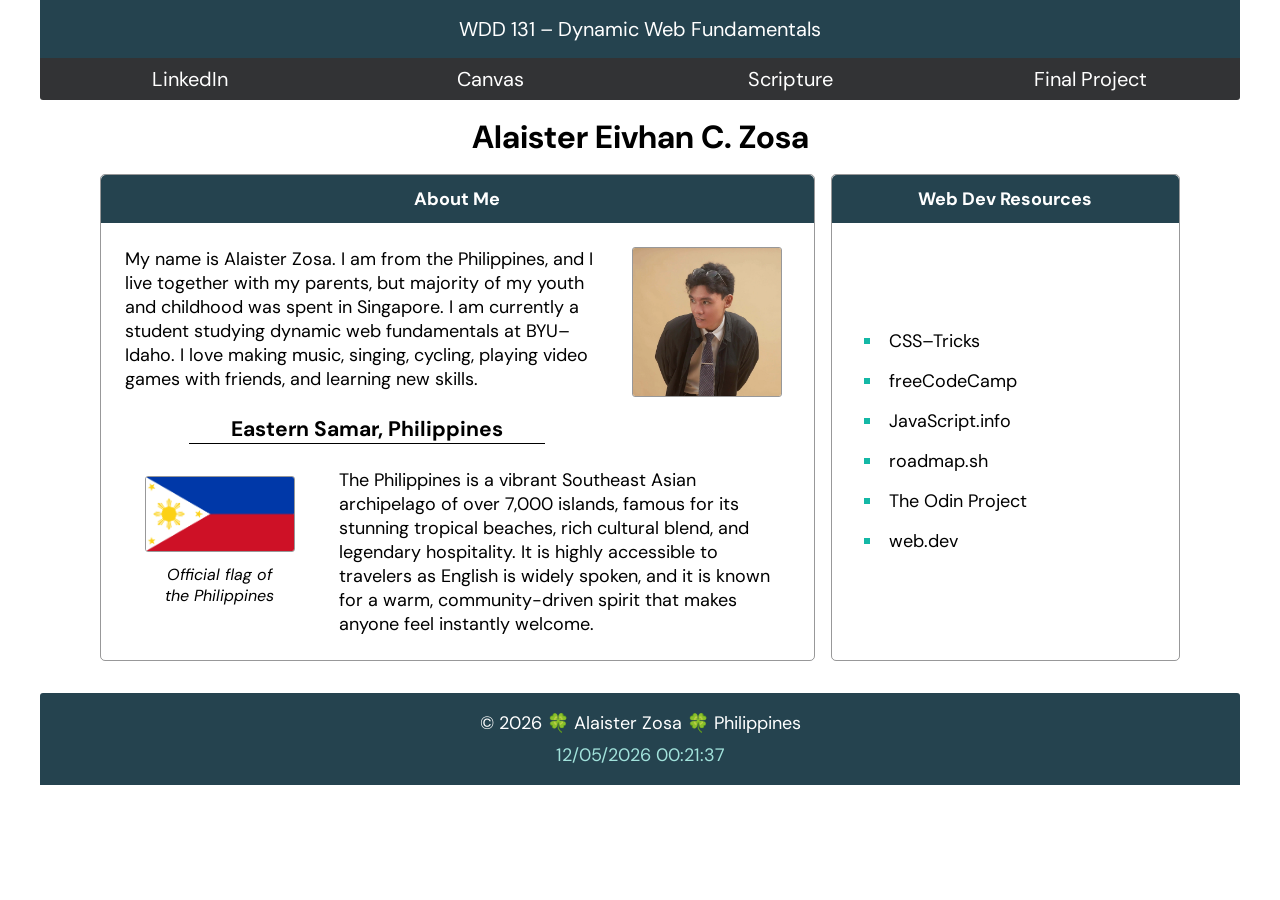
<file: index.html>
<!DOCTYPE html>
<html lang="en">

<head>
    <meta charset="UTF-8">
    <meta name="viewport" content="width=device-width, initial-scale=1.0">
    <title>WDD 131 – Dynamic Web Fundamentals – Alaister Zosa</title>
    <meta name="description"
        content="Welcome to Alaister Zosa's WDD131 – Dynamic Web Fundamentals homepage, featuring web development progress, projects, and fundamental coding concepts.">
    <meta name="author" content="Alaister Zosa">
    <link rel="preconnect" href="https://fonts.googleapis.com">
    <link rel="preconnect" href="https://fonts.gstatic.com" crossorigin>
    <link
        href="https://fonts.googleapis.com/css2?family=DM+Sans:ital,opsz,wght@0,9..40,100..1000;1,9..40,100..1000&display=swap"
        rel="stylesheet">
    <link rel="stylesheet" href="styles/base.css">
    <script src="scripts/getdates.js" defer></script>
</head>

<body>
    <header>
        <span id="course-title">WDD 131 – Dynamic Web Fundamentals</span>
        <nav>
            <a href="https://www.linkedin.com/in/alaister-zosa-017845435/" target="_blank">LinkedIn</a>
            <a href="https://byupw.instructure.com/" target="_blank">Canvas</a>
            <a href="https://www.churchofjesuschrist.org/study/scriptures/bofm/alma/37?lang=eng&id=p6#p6"
                target="_blank">Scripture</a>
            <a href="#" target="_blank">Final Project</a>
        </nav>
    </header>
    <main>
        <h1>Alaister Eivhan C. Zosa</h1>
        <section class="card">
            <h2>About Me</h2>
            <img class="profile-img" src="images/profile.webp" alt="Portait image of Alaister Zosa" width="150">
            <p class="profile-txt">My name is Alaister Zosa. I am from the Philippines, and I live together with my
                parents, but majority of my youth and childhood was spent in Singapore. I am currently a student
                studying dynamic web fundamentals at BYU–Idaho. I love making music,
                singing, cycling, playing video games with friends, and learning new skills.</p>
            <h3>Eastern Samar, Philippines</h3>
            <div class="country-info">
                <figure class="flag-fig">
                    <img class="flag-img" src="images/philippine-flag.webp"
                        alt="The official image of the Philippine flag" width="150">
                    <figcaption class="flag-caption">Official flag of<br>the Philippines</figcaption>
                </figure>
                <p class="flag-txt">The Philippines is a vibrant Southeast Asian archipelago of over 7,000 islands,
                    famous for its stunning tropical
                    beaches, rich cultural blend, and legendary hospitality. It is highly accessible to travelers as
                    English is widely
                    spoken, and it is known for a warm, community-driven spirit that makes anyone feel instantly
                    welcome.</p>
            </div>
        </section>
        <section class="card">
            <h2>Web Dev Resources</h2>
            <ul>
                <li><a href="https://css-tricks.com/" target="_blank">CSS–Tricks</a></li>
                <li><a href="https://freecodecamp.org" target="_blank">freeCodeCamp</a></li>
                <li><a href="https://javascript.info/" target="_blank">JavaScript.info</a></li>
                <li><a href="https://roadmap.sh" target="_blank">roadmap.sh</a></li>
                <li><a href="https://theodinproject.com" target="_blank">The Odin Project</a></li>
                <li><a href="https://web.dev" target="_blank">web.dev</a></li>
            </ul>
        </section>
    </main>
    <footer>
        <p>© <span id="currentyear"></span> 🍀 Alaister Zosa 🍀 Philippines</p>
        <p id="lastModified"></p>
    </footer>
</body>

</html>
</file>
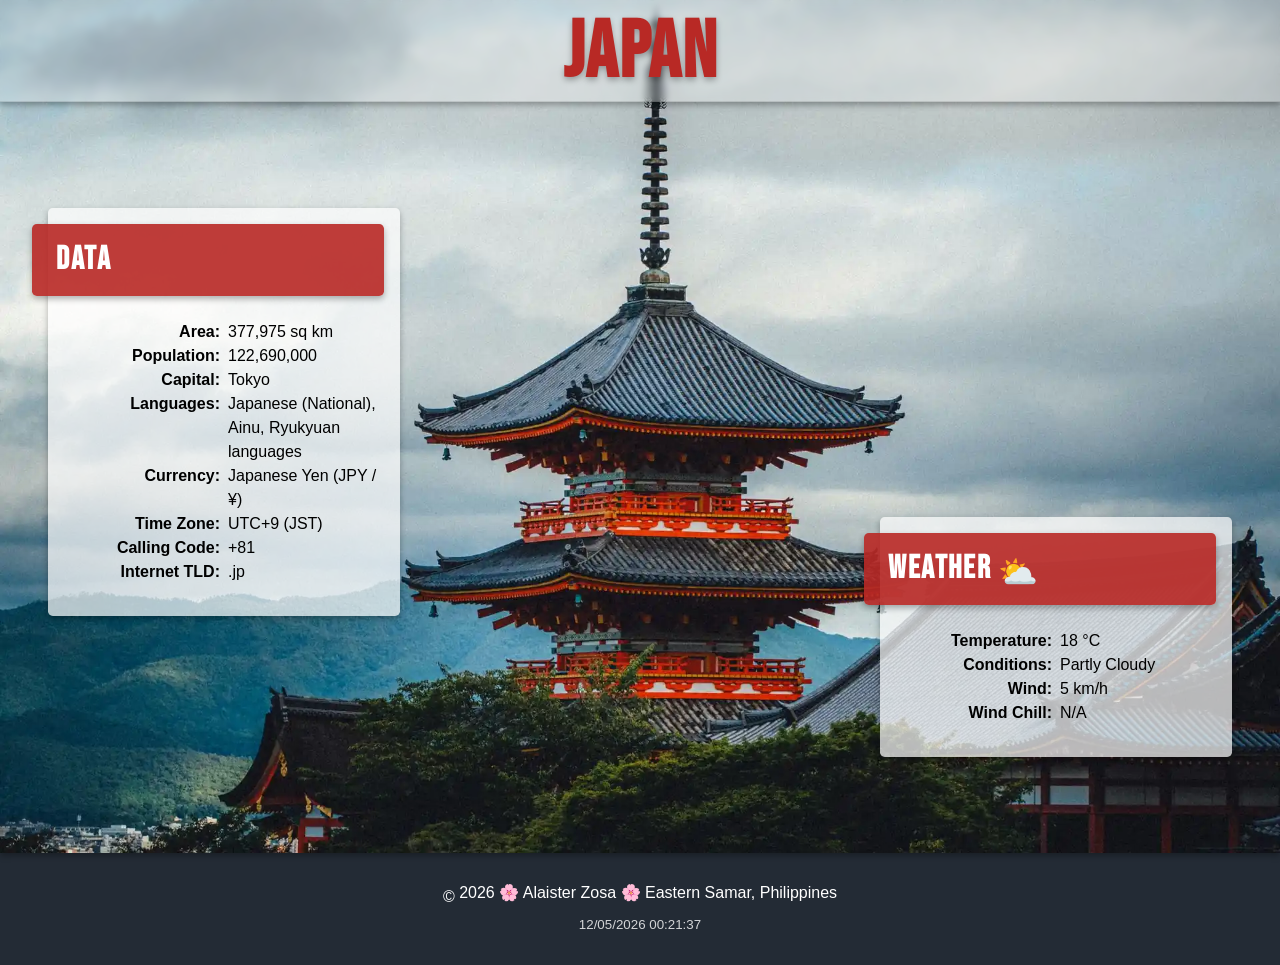
<file: place.html>
<!DOCTYPE html>
<html lang="en">

<head>
    <meta charset="UTF-8">
    <meta name="viewport" content="width=device-width, initial-scale=1.0">
    <title>Country Page</title>
    <meta name="description"
        content="Explore the natural beauties of Japan, its soothing weather, and other useful information about the culture and data of the country.">
    <meta name="author" content="Alaister Zosa">
    <link rel="preconnect" href="https://fonts.googleapis.com">
    <link rel="preconnect" href="https://fonts.gstatic.com" crossorigin>
    <link
        href="https://fonts.googleapis.com/css2?family=Bebas+Neue&family=Google+Sans:ital,opsz,wght@0,17..18,400..700;1,17..18,400..700&display=swap"
        rel="stylesheet">
    <link rel="stylesheet" href="styles/place.css">
    <script src="scripts/place.js" defer></script>
</head>

<body>
    <header>
        <h1>Japan</h1>
        <div class="hero">
            <picture>
                <source media="(min-width: 1000px)" srcset="images/hero-large.webp">
                <source media="(min-width: 600px)" srcset="images/hero-medium.webp">
                <img src="images/hero-small.webp" alt="A beautiful view of Japan" width="640" height="960">
            </picture>
        </div>
    </header>
    <main>
        <section class="data">
            <h2>Data</h2>
            <div>
                <p><strong>Area:</strong> 377,975 sq km</p>
                <p><strong>Population: </strong> 122,690,000</p>
                <p><strong>Capital: </strong> Tokyo</p>
                <p><strong>Languages: </strong> Japanese (National), Ainu, Ryukyuan languages</p>
                <p><strong>Currency: </strong> Japanese Yen (JPY / ¥)</p>
                <p><strong>Time Zone: </strong> UTC+9 (JST)</p>
                <p><strong>Calling Code: </strong> +81</p>
                <p><strong>Internet TLD: </strong> .jp</p>
            </div>
        </section>
        <section class="weather">
            <h2>Weather</h2>
            <div class="weather-icon">
                <img src="images/weather-icon.svg" alt="A weather icon">
            </div>
            <div>
                <p><strong>Temperature:</strong> 18 °C</p>
                <p><strong>Conditions:</strong> Partly Cloudy</p>
                <p><strong>Wind:</strong> 5 km/h</p>
                <p><strong>Wind Chill:</strong> <span id="windChill"></span></p>
            </div>
        </section>

    </main>
    <footer>
        <p><span class="copyright">©</span> <span id="currentYear"></span> 🌸 Alaister Zosa 🌸 Eastern Samar, Philippines
        </p>
        <p class="secondline" id="lastModified"></p>
    </footer>
</body>

</html>
</file>
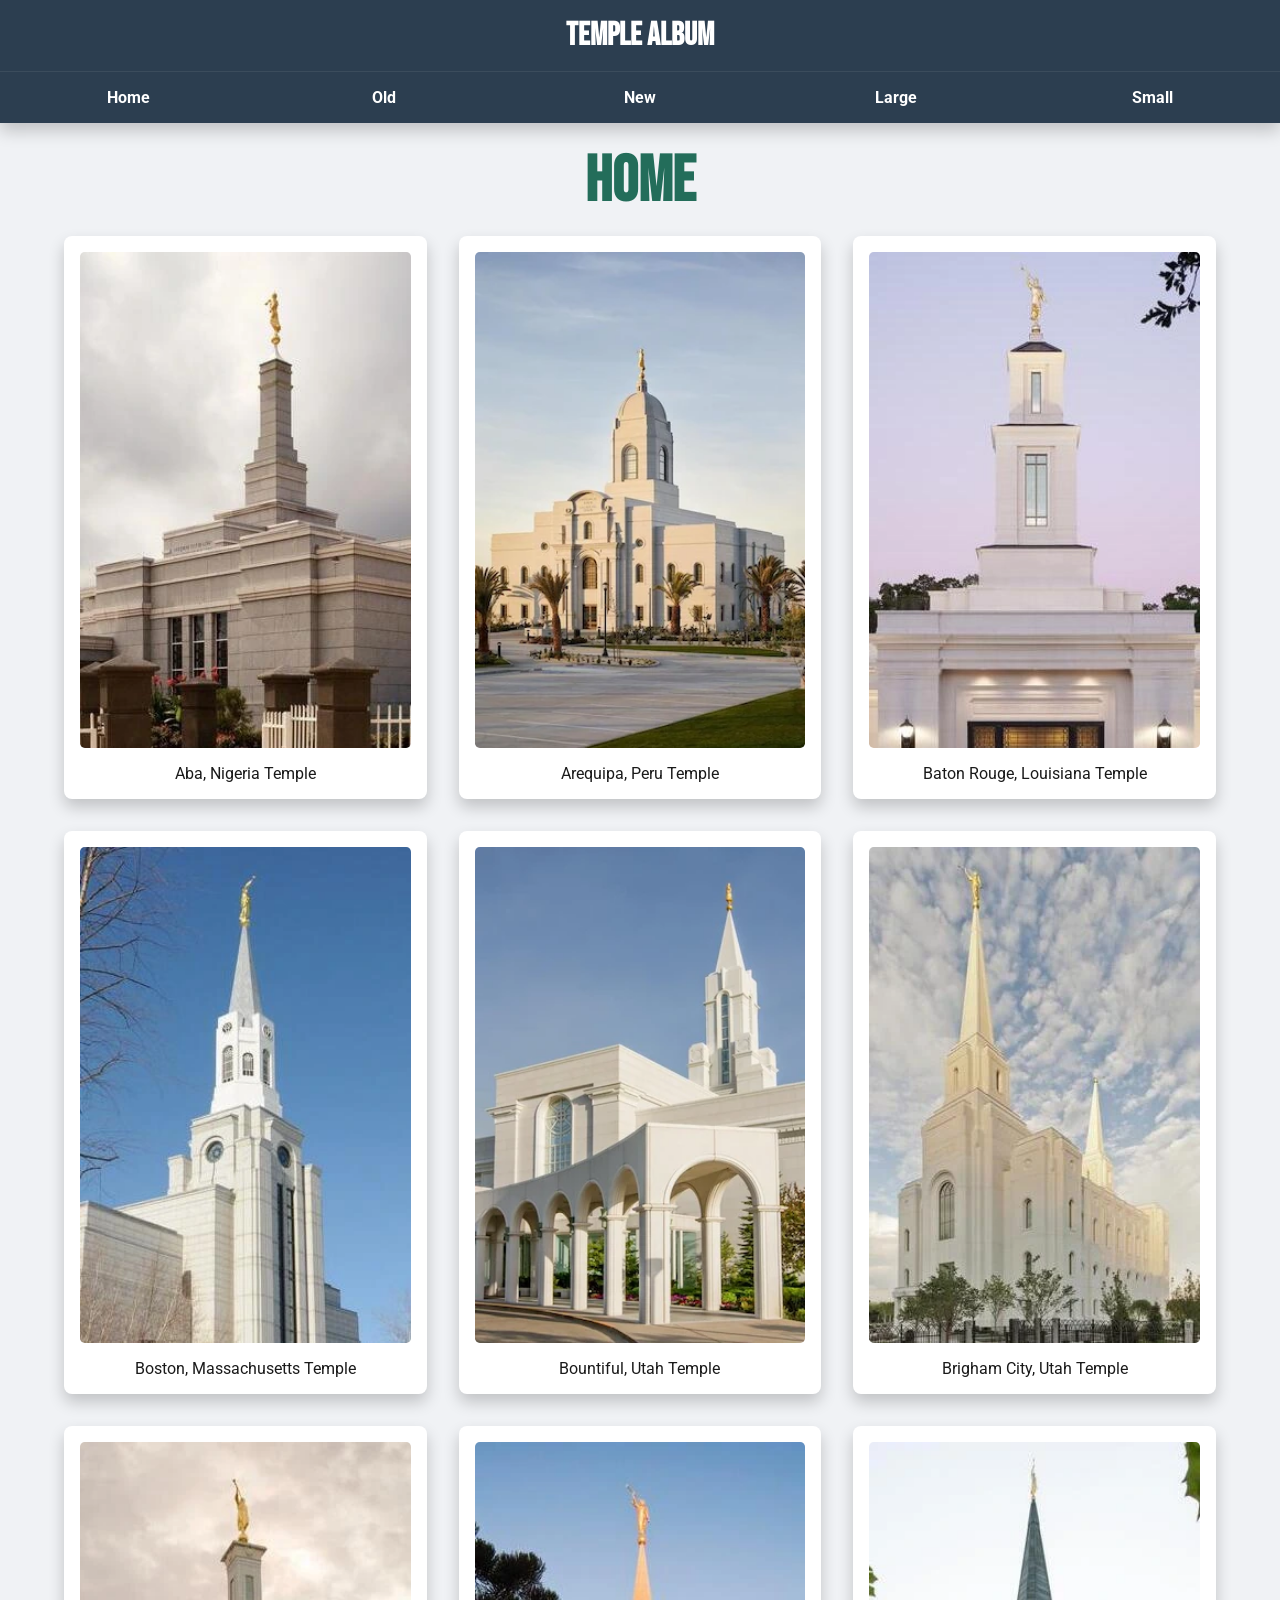
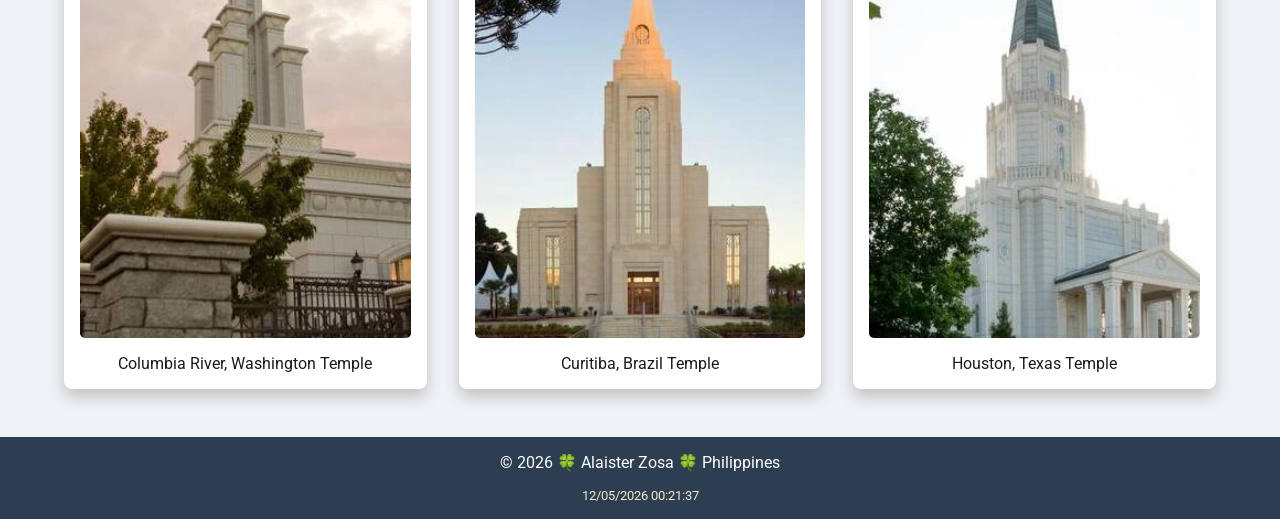
<file: temples.html>
<!DOCTYPE html>
<html lang="en">

<head>
    <meta charset="UTF-8">
    <meta name="viewport" content="width=device-width, initial-scale=1.0">
    <title>Temple Album</title>
    <meta name="description"
        content="This is a page which contains a photo album of temples of the Church of Jesus Christ of Latter-day Saints.">
    <meta name="author" content="Alaister Zosa">
    <link rel="stylesheet" href="styles/temples.css">
    <link rel="stylesheet" href="styles/temples-large.css">
    <link rel="preconnect" href="https://fonts.googleapis.com">
    <link rel="preconnect" href="https://fonts.gstatic.com" crossorigin>
    <link
        href="https://fonts.googleapis.com/css2?family=Bebas+Neue&family=Roboto:ital,wght@0,100..900;1,100..900&display=swap"
        rel="stylesheet">
    <script src="scripts/temples.js" defer></script>
</head>

<body>
    <header>
        <p class="title">Temple Album</p>
        <button id="menu" aria-label="toggle navigation menu"></button>
        <nav class="navigation">
            <a href="#">Home</a>
            <a href="#">Old</a>
            <a href="#">New</a>
            <a href="#">Large</a>
            <a href="#">Small</a>
        </nav>
    </header>
    <main>
        <h1>Home</h1>
        <section class="album-grid">
            <figure>
                <img src="images/aba-nigeria.webp" alt="Aba, Nigeria Temple">
                <figcaption>Aba, Nigeria Temple</figcaption>
            </figure>
            <figure>
                <img src="images/arequipa-peru.webp" alt="Arequipa, Peru Temple">
                <figcaption>Arequipa, Peru Temple</figcaption>
            </figure>
            <figure>
                <img src="images/baton-rouge-louisiana.webp" alt="Baton Rouge, Louisiana Temple">
                <figcaption>Baton Rouge, Louisiana Temple</figcaption>
            </figure>
            <figure>
                <img src="images/boston-massachusetts.webp" alt="Boston, Massachusetts Temple">
                <figcaption>Boston, Massachusetts Temple</figcaption>
            </figure>
            <figure>
                <img src="images/bountiful-utah.webp" alt="Bountiful, Utah Temple">
                <figcaption>Bountiful, Utah Temple</figcaption>
            </figure>
            <figure>
                <img src="images/brigham-city-utah.webp" alt="Brigham City, Utah Temple">
                <figcaption>Brigham City, Utah Temple</figcaption>
            </figure>
            <figure>
                <img src="images/columbia-river-washington.webp" alt="Columbia River, Washington Temple">
                <figcaption>Columbia River, Washington Temple</figcaption>
            </figure>
            <figure>
                <img src="images/curitiba-brazil.webp" alt="Curitiba, Brazil Temple">
                <figcaption>Curitiba, Brazil Temple</figcaption>
            </figure>
            <figure>
                <img src="images/houston-texas.webp" alt="Houston, Texas Temple">
                <figcaption>Houston, Texas Temple</figcaption>
            </figure>
        </section>
    </main>

    <footer>
        <p>© <span id="currentyear"></span> 🍀 Alaister Zosa 🍀 Philippines</p>
        <p id="lastModified"></p>
    </footer>

</body>

</html>
</file>
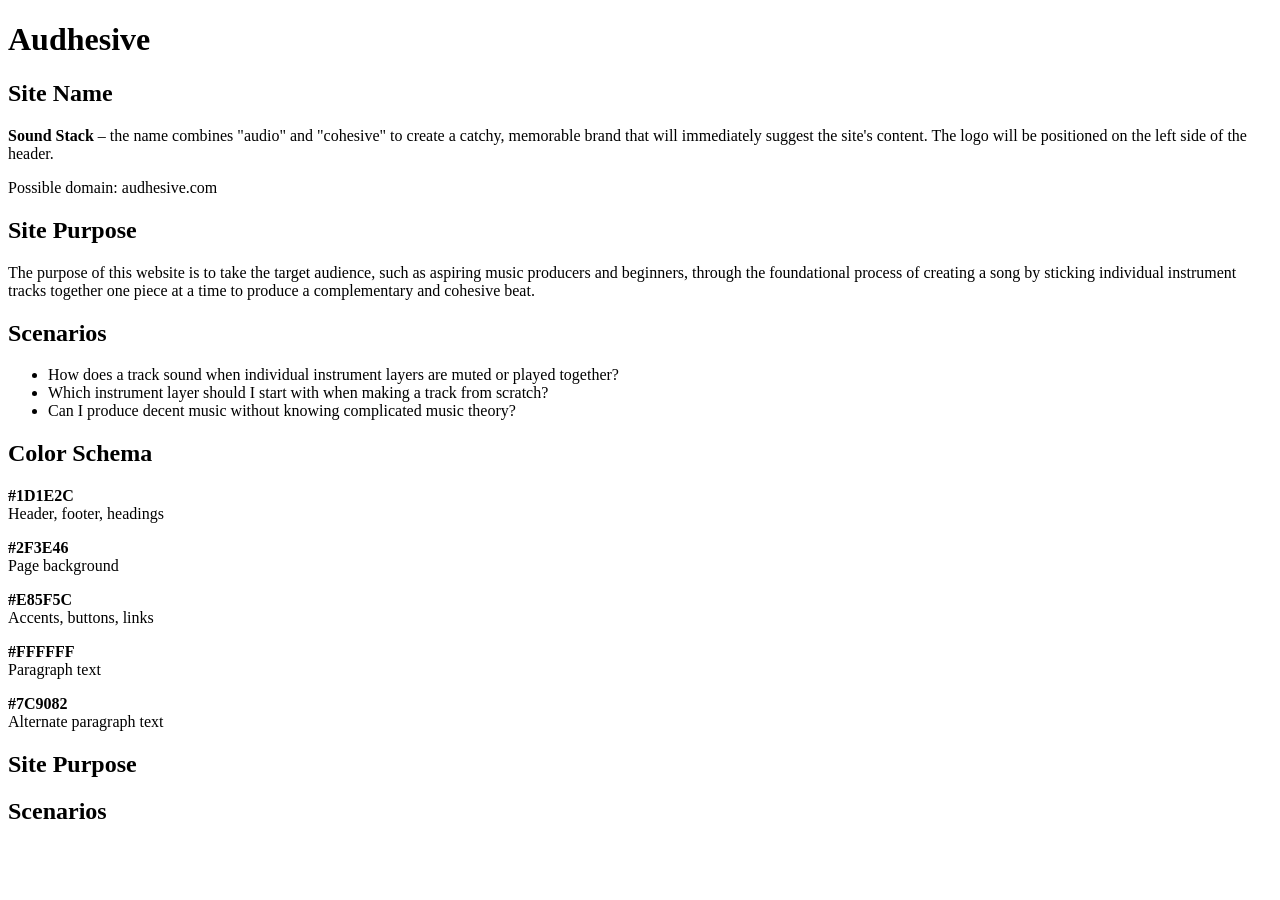
<file: project/siteplan.html>
<!DOCTYPE html>
<html lang="en">

<head>
    <meta charset="UTF-8">
    <meta name="viewport" content="width=device-width, initial-scale=1.0">
    <title>Sound Stack</title>
    <meta name="description"
        content="Learn how to make music from scratch. Explore drums, bass, guitar, and piano step-by-step, and use an interactive track mixer to hear how layers blend."
        <meta name="author" content="Alaister Zosa" </head>
    <link rel="preconnect" href="https://fonts.googleapis.com">
    <link rel="preconnect" href="https://fonts.gstatic.com" crossorigin>
    <link href="https://fonts.googleapis.com/css2?family=Roboto:ital,wght@0,100..900;1,100..900&display=swap"
        rel="stylesheet">

<body>
    <header>
        <h1>Audhesive</h1>
    </header>
    <main>
        <section>
            <h2>Site Name</h2>
            <p><strong>Sound Stack</strong> – the name combines "audio" and "cohesive" to create a catchy, memorable
                brand that will immediately suggest the site's content. The logo will be positioned on the left side of
                the header.
            </p>
            <p>Possible domain: audhesive.com</p>
        </section>
        <section>
            <h2>Site Purpose</h2>
            <p>The purpose of this website is to take the target audience, such as aspiring music producers and
                beginners, through
                the foundational process of creating a song by sticking individual instrument tracks together one piece
                at a time to produce a complementary and cohesive beat.</p>
        </section>
        <section>
            <h2>Scenarios</h2>
            <ul>
                <li>How does a track sound when individual instrument layers are muted or played together?</li>
                <li>Which instrument layer should I start with when making a track from scratch?</li>
                <li>Can I produce decent music without knowing complicated music theory?</li>
            </ul>
        </section>
        <section>
            <h2>Color Schema</h2>
            <div class="color-palette">
                <div>
                    <div class="primary"></div>
                    <p><strong>#1D1E2C</strong><br>Header, footer, headings</p>
                </div>
                <div>
                    <div class="secondary"></div>
                    <p><strong>#2F3E46</strong><br>Page background</p>
                </div>
                <div>
                    <div class="accents"></div>
                    <p><strong>#E85F5C</strong><br>Accents, buttons, links</p>
                </div>
                <div>
                    <div class="text"></div>
                    <p><strong>#FFFFFF</strong><br>Paragraph text</p>
                </div>
                <div>
                    <div class="alt-text"></div>
                    <p><strong>#7C9082</strong><br>Alternate paragraph text</p>
                </div>
            </div>
        </section>
        <section>
            <h2>Site Purpose</h2>
            <p></p>
        </section>
        <section>
            <h2>Scenarios</h2>
            <p></p>
        </section>
    </main>
</body>

</html>
</file>
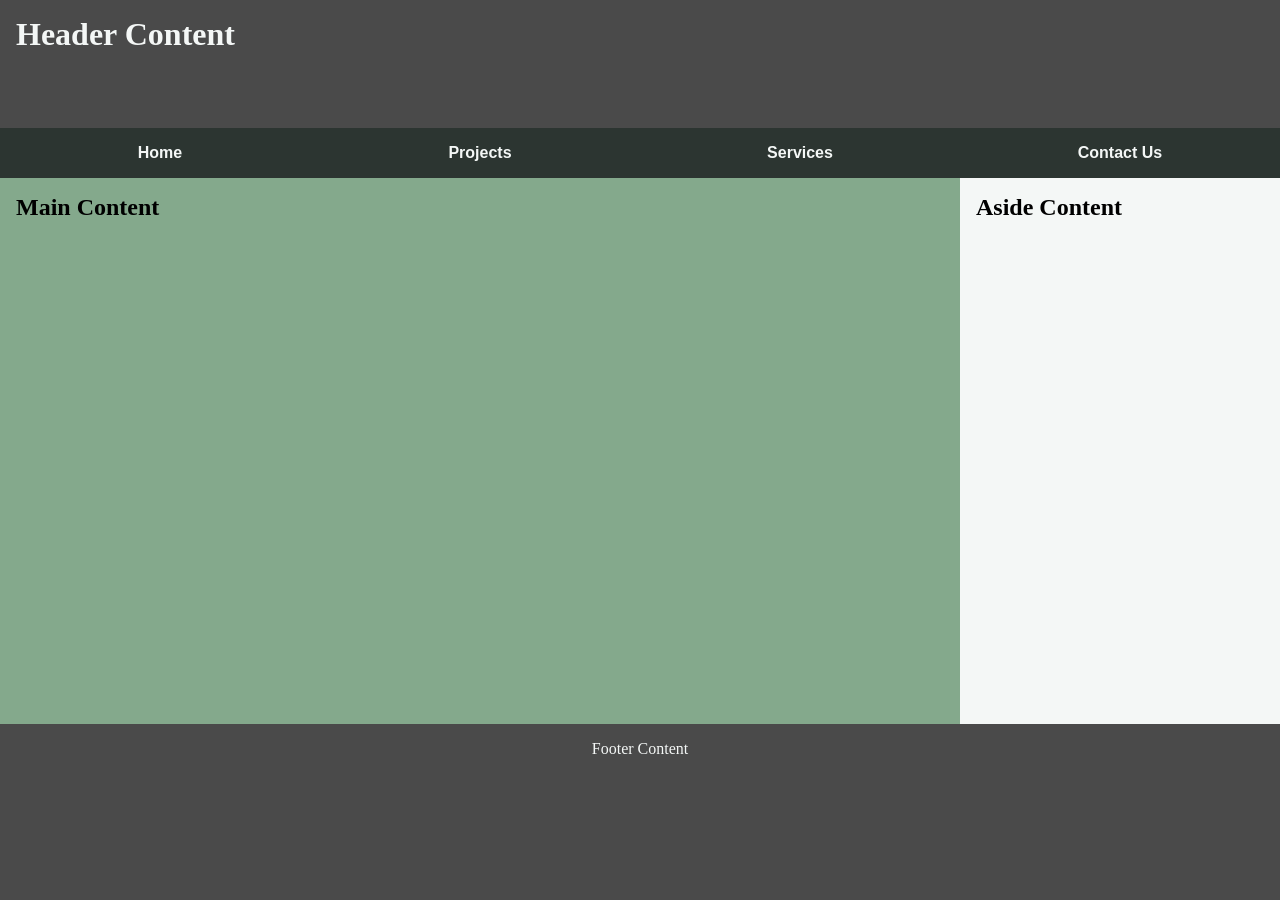
<file: week01/basic-layout.html>
<!DOCTYPE html>
<html lang="en">

<head>
    <meta charset="UTF-8">
    <meta name="viewport" content="width=device-width, initial-scale=1.0">
    <title>Alaister Zosa | WDD131</title>
    <link rel="stylesheet" href="styles/layout.css">
</head>

<body>
    <header>
        <h1>Header Content</h1>

    </header>
    <nav>
        <a href="index">Home</a>
        <a href="projects">Projects</a>
        <a href="services">Services</a>
        <a href="contact-us">Contact Us</a>
    </nav>
    <main>
        <h2>Main Content</h2>
    </main>
    <aside>
        <h2>Aside Content</h2>
    </aside>
    <footer>
        <p>Footer Content</p>
    </footer>
</body>

</html>
</file>
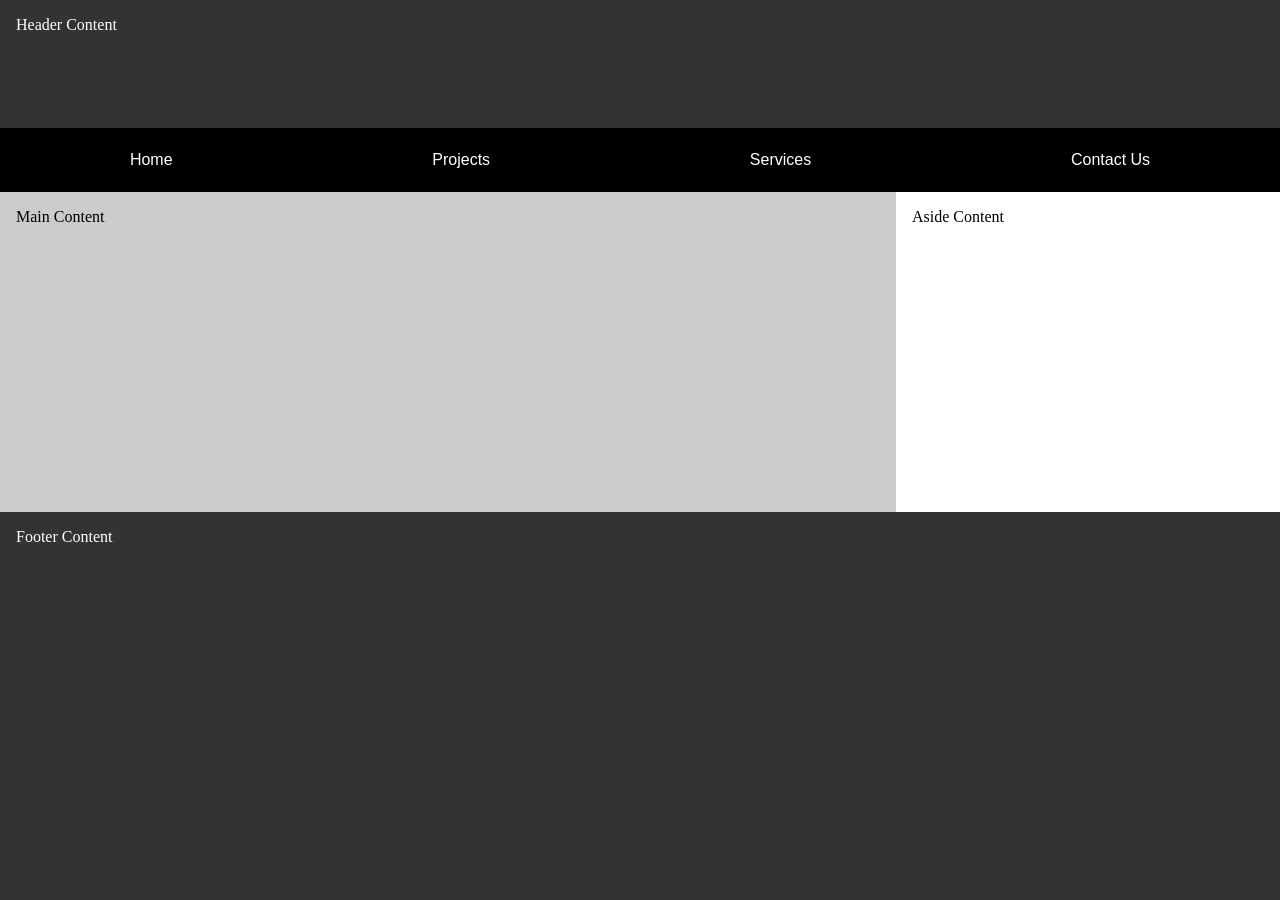
<file: week01/review.html>
<!DOCTYPE html>
<html lang="en">

<head>
    <meta charset="UTF-8">
    <meta name="viewport" content="width=device-width, initial-scale=1.0">
    <title>HTML & CSS Review</title>
    <link rel="stylesheet" href="./review.css">
</head>

<body>
    <header>
        <p>Header Content</p>
        <nav>
            <a href="index">Home</a>
            <a href="projects">Projects</a>
            <a href="services">Services</a>
            <a href="contact-us">Contact Us</a>
        </nav>
    </header>
    <section>
        <main>
            <p>Main Content</p>
        </main>
        <aside>
            <p>Aside Content</p>
        </aside>
    </section>
</body>
<footer>
    <p>Footer Content</p>
</footer>

</html>
</file>
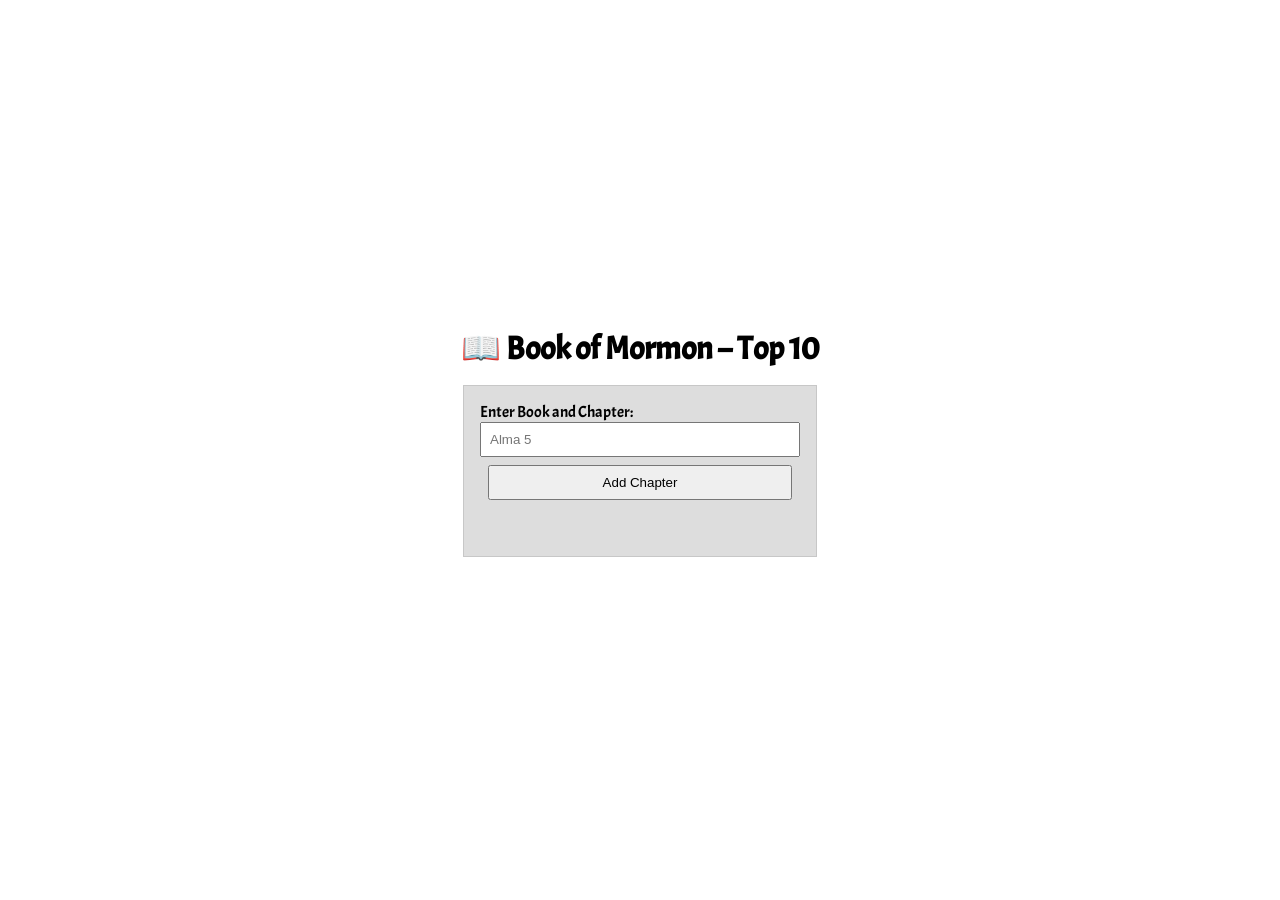
<file: week02/bom.html>
<!DOCTYPE html>
<html lang="en">

<head>
    <meta charset="UTF-8">
    <meta name="viewport" content="width=device-width, initial-scale=1.0">
    <title>Book of Mormon – Top 10</title>
    <meta name="description" content="A list of my top 10 favorite chapters in the Book of Mormon.">
    <meta name="author" content="Alaister Zosa">
    <link rel="stylesheet" href="styles/bom.css">
    <link rel="preconnect" href="https://fonts.googleapis.com">
    <link rel="preconnect" href="https://fonts.gstatic.com" crossorigin>
    <link
        href="https://fonts.googleapis.com/css2?family=Acme&family=DM+Sans:ital,opsz,wght@0,9..40,100..1000;1,9..40,100..1000&family=Roboto:ital,wght@0,100..900;1,100..900&display=swap"
        rel="stylesheet">
    <script src="scripts/bom.js" defer></script>
</head>

<body>
    <h1>📖 Book of Mormon – Top 10</h1>
    <main>
        <label for="favchap">Enter Book and Chapter: </label>
        <input type="text" id="favchap" placeholder="Alma 5">
        <button type="submit">Add Chapter</button>
        <ul id="list"></ul>
    </main>
</body>

</html>
</file>
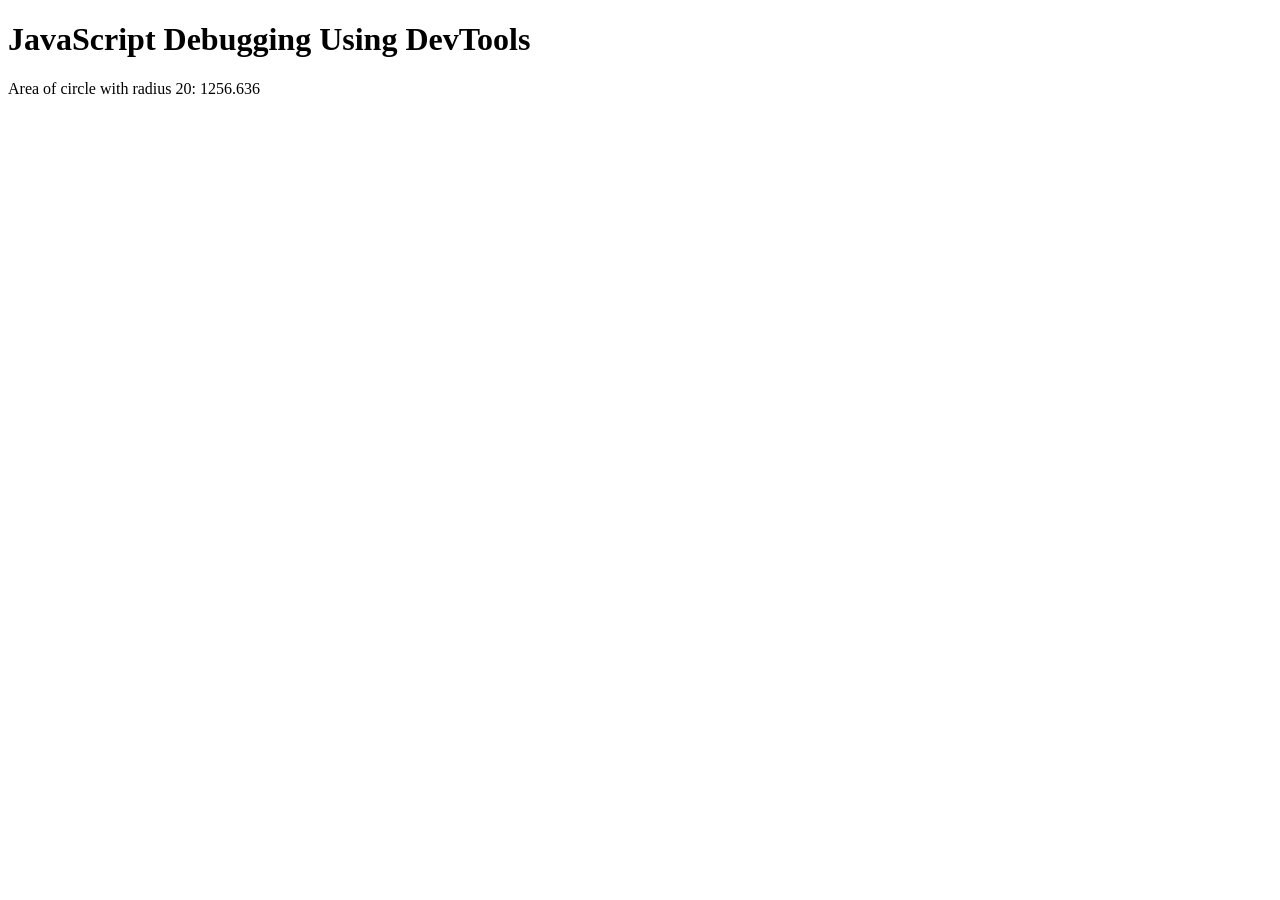
<file: week02/debugging.html>
<!DOCTYPE html>
<html lang="en">

<head>
    <meta charset="UTF-8">
    <meta name="viewport" content="width=device-width, initial-scale=1.0">
    <title>JavaScript Debugging</title>
    <script src="scripts/debugging.js" defer></script>
</head>

<body>
    <h1>JavaScript Debugging Using DevTools</h1>
    <p>Area of circle with radius <span id="radius"></span>: <span id="area"></span></p>
</body>

</html>
</file>
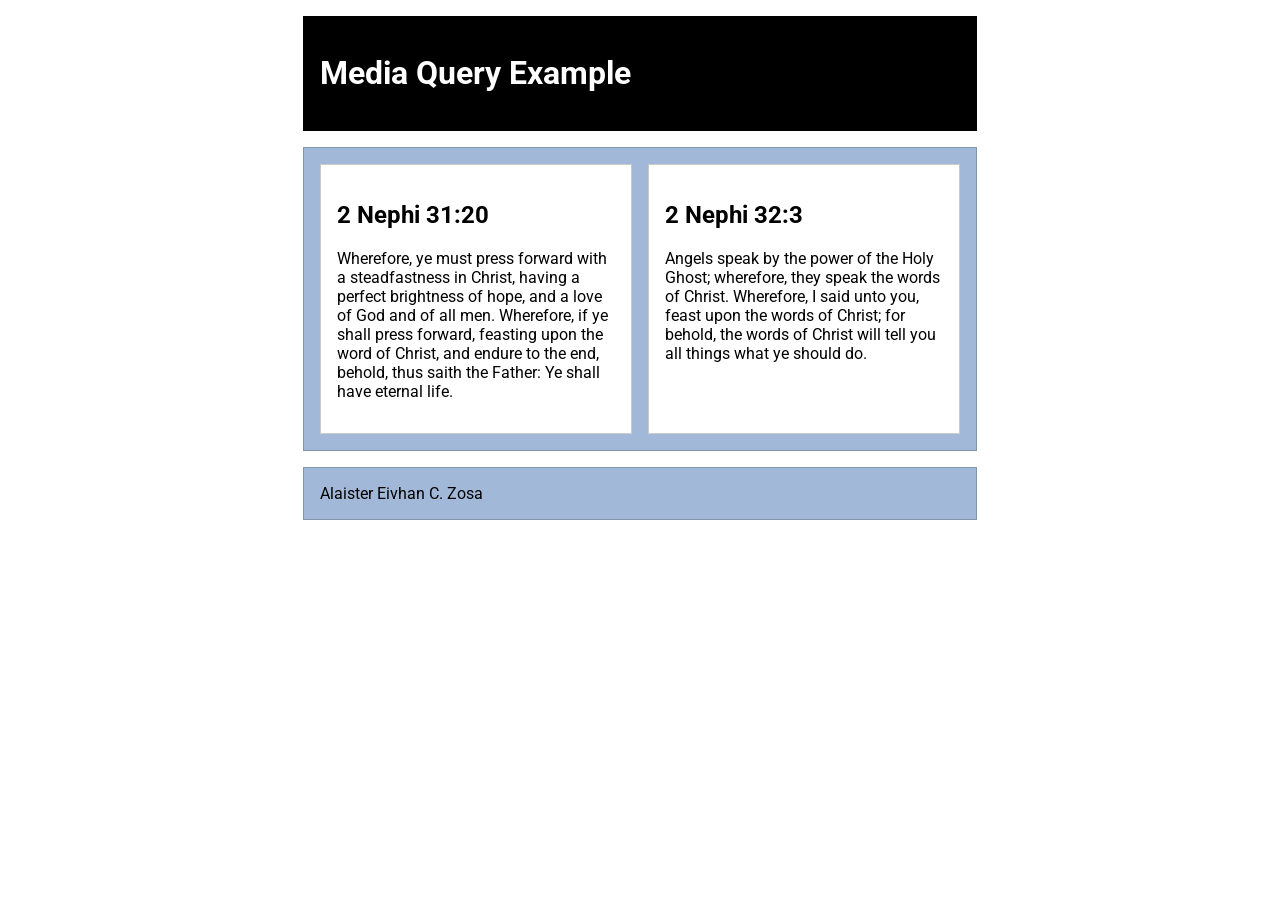
<file: week02/media-query.html>
<!DOCTYPE html>
<html lang="en">

<head>
    <meta charset="UTF-8">
    <meta name="viewport" content="width=device-width, initial-scale=1.0">
    <title>Media Query Example</title>
    <meta name="description" content="This is a media query example.">
    <meta name="author" content="Alaister Zosa">
    <link rel="preconnect" href="https://fonts.googleapis.com">
    <link rel="preconnect" href="https://fonts.gstatic.com" crossorigin>
    <link
        href="https://fonts.googleapis.com/css2?family=DM+Sans:ital,opsz,wght@0,9..40,100..1000;1,9..40,100..1000&family=Roboto:ital,wght@0,100..900;1,100..900&display=swap"
        rel="stylesheet">
    <link rel="stylesheet" href="styles/media-query.css">
    <link rel="stylesheet" href="styles/media-query-large.css">
</head>

<body>
    <header>
        <h1>Media Query Example</h1>
    </header>
    <main>
        <section>
            <h2>2 Nephi 31:20</h2>
            <p>Wherefore, ye must press forward with a steadfastness in Christ, having a perfect brightness of hope, and
                a love of
                God and of all men. Wherefore, if ye shall press forward, feasting upon the word of Christ, and endure
                to the end,
                behold, thus saith the Father: Ye shall have eternal life.</p>
        </section>
        <section>
            <h2>2 Nephi 32:3</h2>
            <p>Angels speak by the power of the Holy Ghost; wherefore, they speak the words of Christ. Wherefore, I said
                unto you,
                feast upon the words of Christ; for behold, the words of Christ will tell you all things what ye should
                do.</p>
        </section>
    </main>
    <footer>
        Alaister Eivhan C. Zosa
    </footer>
</body>

</html>
</file>
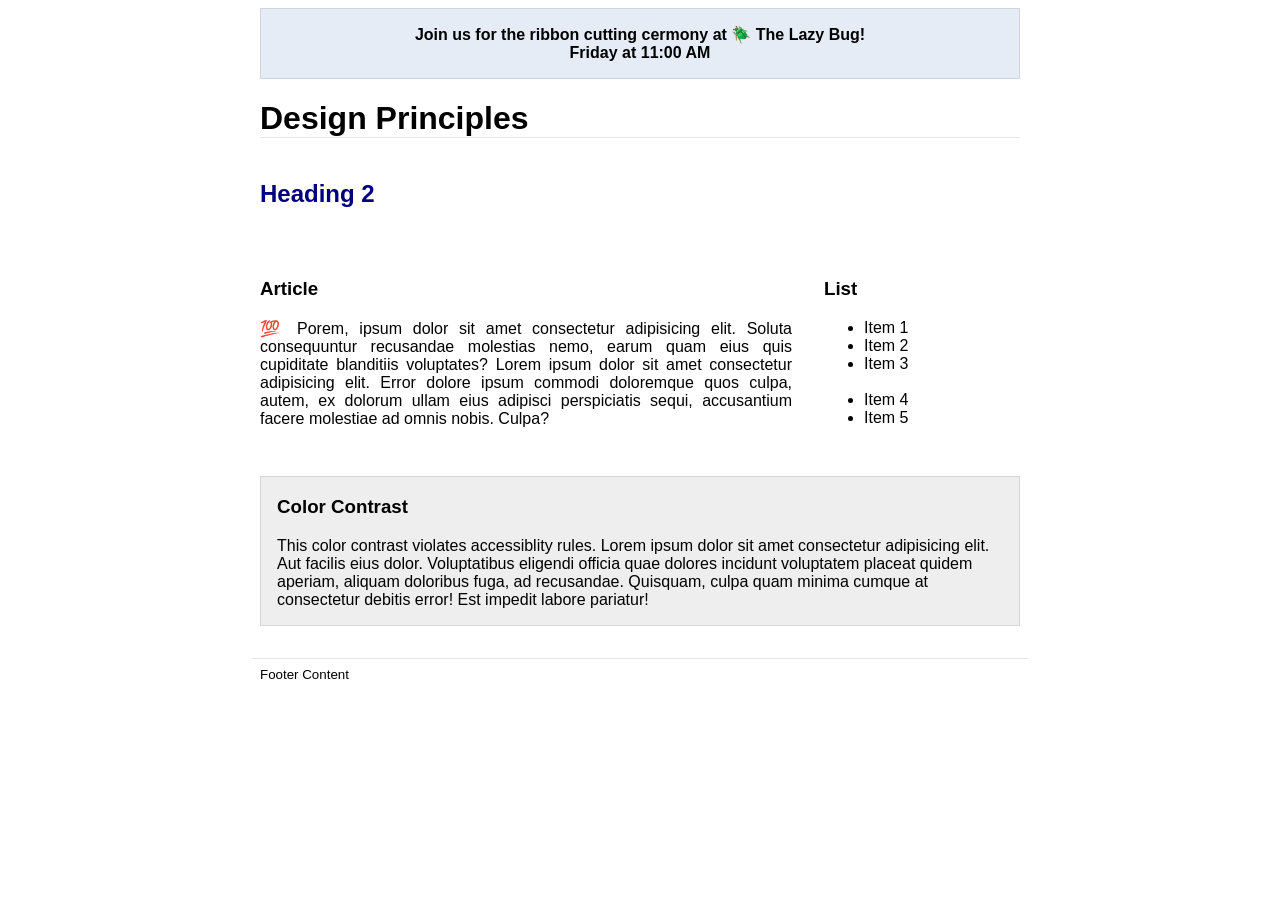
<file: week03/design.html>
<!DOCTYPE html>
<html lang="en">

<head>
    <meta charset="UTF-8">
    <meta name="viewport" content="width=device-width, initial-scale=1.0">
    <title>Design Principles | WDD131</title>
    <link rel="stylesheet" href="styles/design.css">
</head>

<body>
    <header>
        <div class="banner">Join us for the ribbon cutting cermony at 🪲 The Lazy
            Bug!<br>Friday at 11:00 AM</div>
        <h1>Design Principles</h1>
    </header>
    <main>
        <h2>Heading 2</h2>
        <section>
            <h3>Article</h3>
            <article>
                <p>💯 Porem, ipsum dolor sit amet consectetur adipisicing elit. Soluta consequuntur recusandae molestias
                    nemo, earum quam eius quis cupiditate blanditiis voluptates? Lorem ipsum dolor sit amet consectetur
                    adipisicing elit. Error dolore ipsum commodi doloremque quos culpa, autem, ex dolorum ullam eius
                    adipisci perspiciatis sequi, accusantium facere molestiae ad omnis nobis. Culpa?</p>
            </article>
        </section>
        <section>
            <h3>List</h3>
            <ul>
                <li>Item 1</li>
                <li>Item 2</li>
                <li>Item 3<br><br></li>
                <li>Item 4</li>
                <li>Item 5</li>
            </ul>
        </section>
        <div class="callout">
            <h3>Color Contrast</h3>
            <p>This color contrast violates accessiblity rules. Lorem ipsum dolor sit amet consectetur adipisicing elit.
                Aut
                facilis eius dolor. Voluptatibus eligendi officia quae dolores incidunt voluptatem placeat quidem
                aperiam,
                aliquam doloribus fuga, ad recusandae. Quisquam, culpa quam minima cumque at consectetur debitis error!
                Est
                impedit labore pariatur!</p>
        </div>
    </main>
    <footer>
        Footer Content
    </footer>
</body>

</html>
</file>
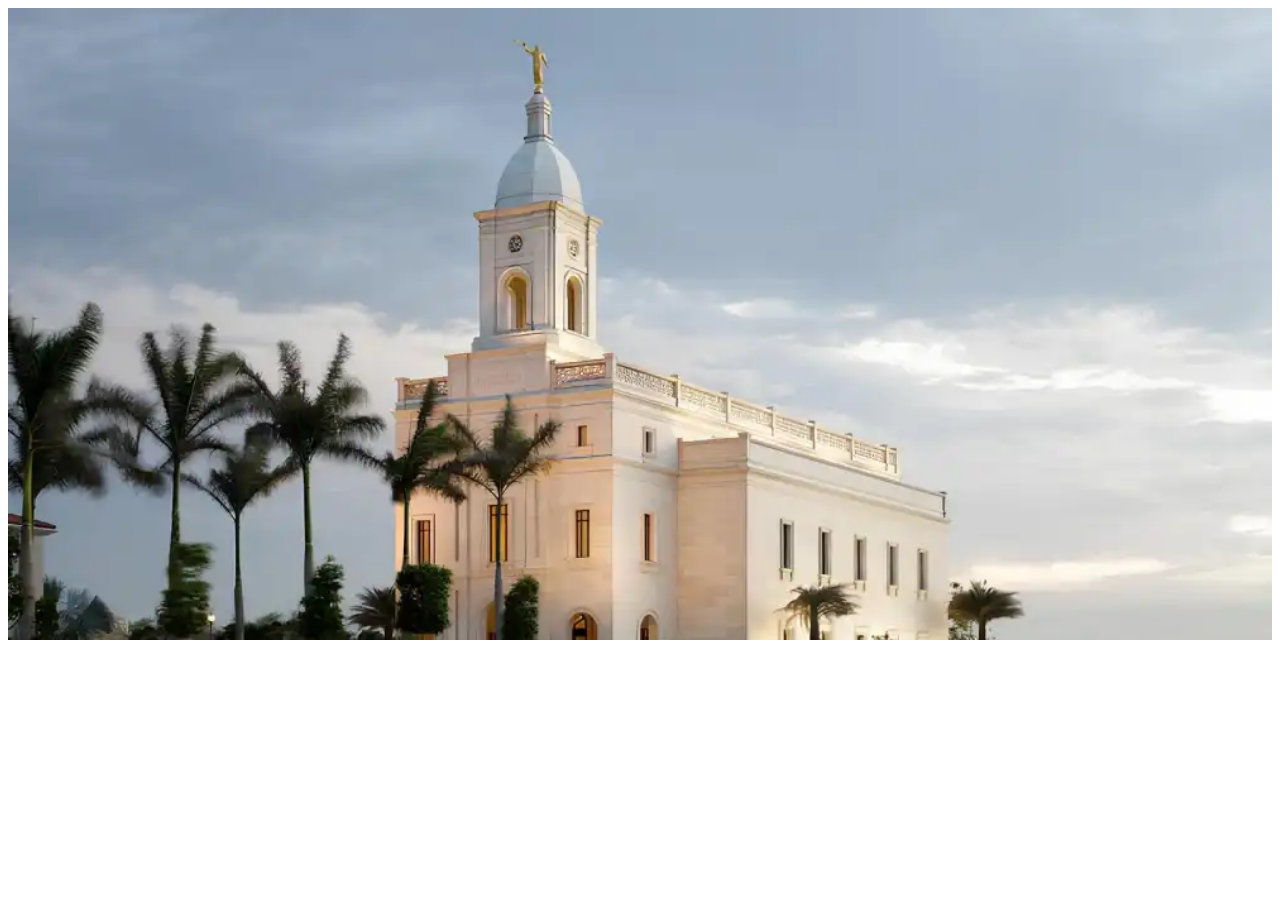
<file: week03/responsive-images.html>
<!DOCTYPE html>
<html lang="en">

<head>
    <meta charset="UTF-8">
    <meta name="viewport" content="width=device-width, initial-scale=1.0">
    <title>Responsive Images | WDD131</title>
    <link rel="stylesheet" href="styles/responsive-images.css">
</head>

<body>
    <main>
        <div class="hero">
            <picture>
                <source media="(min-width: 1500px)" srcset="images/hero-large.webp">
                <source media="(min-width: 1000px)" srcset="images/hero-medium.webp">
                <img src="images/hero-small.webp" alt="Barranquilla, Columbia Temple" width="500" height="250">
            </picture>
        </div>
    </main>
</body>

</html>
</file>
<file: styles/base.css>
:root {
    --background-color: #25434f;
    --primary-color: #323335;
    --hover-color: #14b8a6;
    --text-color: #fff;
}

* {
    margin: 0;
    padding: 0;
    box-sizing: border-box;
}

body {
    font-family: "DM Sans", sans-serif;
}

header {
    max-width: 1200px;
    margin: 0 auto;
}

main,
footer {
    max-width: 1200px;
    margin: 0 auto;
}

#course-title {
    display: block;
    background-color: var(--background-color);
    color: var(--text-color);
    padding: 16px 0;
    text-align: center;
    font-size: 20px;
}

nav {
    display: flex;
    background-color: var(--primary-color);
    border-radius: 0 0 3px 3px;
}

nav a {
    display: flex;
    flex: 1 1 0;
    justify-content: center;
    align-items: center;
    padding: 8px;
    text-align: center;
    text-decoration: none;
    font-size: 20px;
    color: var(--text-color);
}

a:hover {
    text-decoration: underline;
    text-decoration-color: var(--hover-color);
    text-decoration-thickness: 3px;
    font-weight: 700;
}

main {
    display: grid;
    grid-template-columns: 2fr 1fr;
    padding: 0 52px;
}

main h1 {
    text-align: center;
    font-size: 32px;
    padding: 16px;
    grid-column: 1 / span 2;
}

.card {
    border: 1px solid color-mix(in srgb, var(--primary-color) 50%, transparent);
    border-radius: 5px;
    margin: 0 8px;
    font-size: 18px;
}

.card h2 {
    font-size: 18px;
    padding: 12px;
    color: var(--text-color);
    text-align: center;
    background-color: var(--background-color);
    border-radius: 5px 5px 0 0;
}

.card h3 {
    width: 50%;
    margin: 0 0 0 88px;
    text-align: center;
    border-bottom: 1px solid black;
}

.card p {
    line-height: 24px;
}

.card img {
    height: auto;
}

.profile-img {
    float: right;
    margin: 24px 32px 12px 24px;
    border: 1px solid color-mix(in srgb, var(--primary-color) 50%, transparent);
    border-radius: 3px;
}

.profile-txt {
    padding: 24px;
    text-align: left;
}

.country-info {
    display: grid;
    grid-template-columns: 1fr 2fr;
}

figure {
    display: flex;
    flex-direction: column;
    align-items: center;
}

.flag-img {
    margin: 32px 24px 12px 24px;
    border: 1px solid color-mix(in srgb, var(--primary-color) 50%, transparent);
    border-radius: 3px;
}

.flag-caption {
    font-size: 16px;
    font-style: italic;
    text-align: center;
}

.flag-txt {
    padding: 24px 24px 24px 0;
}


section ul {
    display: flex;
    flex-direction: column;
    justify-content: center;
    height: 435px;
}

ul li {
    list-style-position: inside;
    list-style-type: square;
    margin-left: 24px;
    padding: 8px;
}

li a {
    text-decoration: none;
    color: black;
}

ul li::marker {
    color: var(--hover-color);
}

footer {
    background-color: var(--background-color);
    color: var(--text-color);
    text-align: center;
    font-size: 18px;
    padding: 18px;
    margin-top: 32px;
    border-radius: 3px 3px 0 0;
}

#lastModified {
    margin-top: 8px;
    color: #a1e2db;
}
</file>
<file: styles/place.css>
/* Color scheme for the page */
:root {
    --background-color: #FFF;
    --primary-color: #232B35;
    --secondary-color: #B82925;

    --text-color: #FFF;
    --bottom-shadow: 0 3px 6px rgb(0 0 0 / 0.3);
    --top-shadow: 0 -3px 6px rgb(0 0 0 / 0.3);
    --border: 1px solid rgb(0 0 0 / 0.1);

    --title-font: "Bebas Neue", sans-serif;
    --main-font: "Google Sans", sans-serif;
}

/* Universal CSS reset */
* {
    margin: 0;
    padding: 0;
    box-sizing: border-box;
    font-family: var(--main-font);
}

/* Header section design */
header {
    position: relative;
    display: block;
}

header h1 {
    position: absolute;
    width: 100%;
    backdrop-filter: blur(3px);
    background-color: rgb(from var(--background-color) r g b / 0.3);
    color: var(--secondary-color);
    font-family: var(--title-font);
    font-size: 3rem;
    text-align: center;
    text-shadow: var(--bottom-shadow);
    box-shadow: var(--bottom-shadow);
    border-bottom: var(--border);
    padding: 0.3rem 0 0 0;
    letter-spacing: 0.1rem;
}

.hero img {
    display: block;
    width: 100%;
    height: auto;
    box-shadow: var(--bottom-shadow);
}

/* Data & Weather sections design for mobile */
.data,
.weather {
    padding: 1rem;
    line-height: 1.5rem;
    text-align: center;
}

.weather {
    padding: 2rem 1rem;
}

.data {
    padding-bottom: 2rem;
    border-bottom: var(--border);
}

.data p,
.weather p {
    display: grid;
    grid-template-columns: 1fr 1fr;
    text-align: left;
    gap: 0.5rem;
}

.data strong,
.weather strong {
    text-align: right;
}

.data h2,
.weather h2 {
    font-family: var(--title-font);
    font-size: 2rem;
    color: var(--secondary-color);
    letter-spacing: 0.1rem;
}

.data h2 {
    margin: 1rem 0 1.5rem 0;
}

.weather h2 {
    margin: 0.5rem 0 1.5rem 0;
}

.weather-icon img {
    width: 5rem;
    margin-bottom: 0.5rem;
}

/* Footer section design */
footer {
    background-color: var(--primary-color);
    color: var(--text-color);
    box-shadow: var(--top-shadow);
    text-align: center;
    line-height: 2rem;
    padding: 1.5rem;
}

.copyright {
    position: relative;
    top: 0.2rem;
}

.secondline {
    color: rgb(from var(--text-color) r g b / 0.8);
    font-size: smaller;
}

/* Larger screen layouts */
@media (min-width: 600px) {
    header h1 {
        font-size: 4rem;
    }

    main {
        display: grid;
        grid-template-columns: 1fr 1fr;
    }

    .data {
        border-bottom: none;
        border-right: var(--border);

    }

    .weather {
        padding-top: 1rem;
    }

    .weather h2 {
        margin-top: 1rem;
    }

}

@media (min-width: 1000px) {
    body {
        position: relative;
    }

    header h1 {
        font-size: 5rem;
    }

    main {
        display: block;
    }

    .data,
    .weather {
        position: absolute;
        width: 22rem;
        background-color: rgb(from var(--background-color) r g b / 0.7);
        box-shadow: var(--bottom-shadow);
        border-radius: 0.3rem;
    }

    .data h2,
    .weather h2 {
        background-color: rgb(from var(--secondary-color) r g b / 0.9);
        color: var(--text-color);
        padding: 1.5rem;
        margin-top: 0;
        margin-left: -2rem;
        text-align: left;
        border-radius: 0.3rem;
        box-shadow: var(--bottom-shadow);
    }

    .data {
        top: 13rem;
        left: 3rem;
        border: none;
    }

    .weather {
        bottom: 13rem;
        right: 3rem;
    }

    .weather h2::after {
        position: relative;
        top: 0.3rem;
        content: " ⛅";
    }

    .weather-icon {
        display: none;
    }

    footer {
        box-shadow: none;
    }
}
</file>
<file: styles/temples.css>
:root {
    /* General webpage styles */
    --background-color: #f0f2f5;
    --surface-color: #ffffff;
    --box-shadow: 0 8px 16px rgb(0 0 0 / 0.2);
    --text-color: #1a1a1a;
    --title-font: "Bebas Neue", sans-serif;
    --general-font: "Roboto", sans-serif;

    /* UI color palette */
    --primary-color: #236d5a;
    --secondary-color: #f4ebd0;
    --navigation-color: #2c3e50;
    --hover-color: #465463;
}

* {
    margin: 0;
    padding: 0;
    box-sizing: border-box;
    font-family: var(--general-font);
}

header {
    position: relative;
    background-color: var(--navigation-color);
    text-align: center;
    box-shadow: var(--box-shadow);
}

#menu {
    display: flex;
    align-items: center;
    justify-content: center;
    position: absolute;
    right: 1rem;
    top: 1rem;
    font-size: 1.5rem;
    font-weight: 700;
    padding-bottom: 0.1rem;
    width: 2.5rem;
    height: 2.5rem;
    border-radius: 0.3rem;
    border: 1px solid #fff;
    background-color: transparent;
    color: var(--surface-color);
    cursor: pointer;
    transition: background-color 0.3s, color 0.3s;
}

#menu:hover {
    background-color: var(--hover-color);
}

#menu::before {
    content: "☰";
}

#menu.open::before {
    content: "✖";
}

main {
    width: min(90%, 500px);
    margin: 0 auto;
}

main h1 {
    text-align: center;
    font-family: var(--title-font);
    font-size: 4rem;
    color: var(--primary-color);
    margin: 1.25rem 0 1rem 0;
}

footer {
    background-color: var(--navigation-color);
    color: var(--surface-color);
    text-align: center;
    margin-top: 3rem;
    padding: 1rem 0;
}

body {
    background-color: var(--background-color);
    color: var(--text-color);
}

nav {
    display: flex;
    flex-direction: column;
    background-color: var(--navigation-color);
    max-height: 0;
    visibility: hidden;
    overflow: hidden;
    transition: max-height 0.3s ease-in-out, opacity 0.3s ease, visibility 0s linear 0.3s;
}

nav.open {
    max-height: 20rem;
    opacity: 1;
    visibility: visible;
    transition: max-height 0.3s ease-in-out, opacity 0.3s ease, visibility 0s;
}

nav a {
    text-decoration: none;
    font-weight: bold;
    background-color: var(--navigation-color);
    color: var(--surface-color);
    border-top: 1px solid rgb(255 255 255 / 0.07);
    padding: 1rem 0;
    transition: background-color 0.3s, color 0.3s;
}

nav a:hover {
    background-color: var(--hover-color);
    color: var(--surface-color);
}

.title {
    font-family: var(--title-font);
    font-size: 2rem;
    font-weight: bold;
    color: var(--surface-color);
    padding: 1rem 0;
    text-align: left;
    margin-left: 1rem;
}

.album-grid {
    display: grid;
    grid-template-columns: 1fr;
    justify-content: center;
    align-items: center;
    gap: 2rem;
    margin: 0 auto;
}

figure {
    background-color: var(--surface-color);
    color: var(--text-color);
    padding: 1rem;
    border-radius: 0.5rem;
    box-shadow: var(--box-shadow);
    overflow: hidden;
}

figure img {
    display: block;
    width: 100%;
    height: auto;
    border-radius: 0.3rem;
    transition: transform 0.3s ease-in-out;
}

figure img:hover {
    transform: scale(1.03);

}

figure figcaption {
    text-align: center;
    padding-top: 1rem;
}

#lastModified {
    font-size: 0.8rem;
    color: var(--secondary-color);
    text-align: center;
    margin-top: 1rem;
}

@media (max-width: 240px) {
    header {
        display: flex;
        flex-wrap: wrap;
        align-items: center;
        justify-content: space-between;
        gap: 1rem;
    }

    #menu {
        position: static;
        flex-shrink: 0;
        margin-right: 1rem;
    }

    .title {
        flex: 1;
        min-width: 0;
        word-break: break-word;
    }

    nav {
        width: 100%;
    }
}
</file>
<file: styles/temples-large.css>
@media (min-width: 600px) {
    main {
        width: min(90%, 840px);
    }

    #menu {
        display: none;
    }

    .title {
        margin-left: 0;
        text-align: center;
    }

    nav {
        flex-direction: row;
        max-height: none;
        opacity: 1;
        visibility: visible;
        overflow: visible;
    }

    nav a {
        flex: 1;
    }

    .album-grid {
        grid-template-columns: repeat(2, 1fr);
    }
}

@media (min-width: 960px) {
    main {
        width: min(90%, 1200px);
    }

    .album-grid {
        grid-template-columns: repeat(3, 1fr);
    }
}
</file>
<file: week01/styles/layout.css>
:root {
    --base-color: #f4f7f6;
    --primary-color: #2c3531;
    --secondary-color: #4a4a4a;
    --accent-color: #84a98c;
}

* {
    margin: 0;
    padding: 0;
    box-sizing: border-box;
}

body {
    display: grid;
    grid-template: 8rem auto 1fr 11rem / 3fr 1fr;
    height: 100vh;
}

header {
    background-color: var(--secondary-color);
    grid-column: 1 / -1;
    grid-row: 1 / 2;
}

header h1 {
    color: var(--base-color);
    padding: 1rem;
}

nav {
    display: flex;
    background-color: var(--primary-color);
    grid-column: 1 / -1;
    grid-row: 2 / 3;
}

nav a {
    display: flex;
    text-decoration: none;
    text-align: center;
    font-family: Arial, Helvetica, sans-serif;
    font-weight: 700;
    color: var(--base-color);
    justify-content: center;
    align-items: center;
    flex: 1 1 0;
    padding: 1rem 0;
}

nav a:hover {
    background-color: rgb(61, 70, 76);
}

main {
    background-color: var(--accent-color);
    padding: 1rem;
    grid-column: 1 / 2;
    grid-row: 3 / 4;
}

aside {
    background-color: var(--base-color);
    padding: 1rem;
    grid-column: 2 / 3;
    grid-row: 3 / 4;
}

footer {
    background-color: var(--secondary-color);
    grid-column: 1 / -1;
    grid-row: 4 / 5;
}

footer p {
    color: var(--base-color);
    text-align: center;
    padding: 1rem;
}
</file>
<file: week01/review.css>
* {
    margin: 0;
    padding: 0;
    box-sizing: border-box;
}

html,
body {
    height: 100%
}

body {
    display: flex;
    flex-direction: column;
}

header p {
    background-color: #333333;
    color: white;
    padding: 1rem;
    min-height: 8rem;
}

header nav {
    display: flex;
    background-color: black;
    height: 4rem;
}

header nav a {
    display: flex;
    flex-grow: 1;
    justify-content: center;
    align-items: center;
    text-decoration: none;
    font-family: Arial, Helvetica, sans-serif;
    color: white;
}

nav a:hover {
    background-color: rgb(25, 25, 25);
}

section {
    display: grid;
    grid-template-columns: 70% 30%;
    height: 20rem;
}

main {
    background-color: #CCCCCC;
    padding: 1rem;
}

aside {
    padding: 1rem;
}

footer {
    display: flex;
    flex-grow: 1;
    background-color: #333333;
    padding: 1rem;
}

footer p {
    color: white;
}
</file>
<file: week02/styles/bom.css>
* {
    margin: 0;
    padding: 0;
}

body {
    height: 100vh;
    display: flex;
    flex-direction: column;
    align-items: center;
    justify-content: center;
    font-family: Acme, Arial, sans-serif;
}

h1 {
    font-size: 1.5rem;
}

main {
    margin: 1rem auto;
    border: 1px solid rgb(0 0 0 / 0.1);
    padding: 1rem;
    background-color: #ddd;
    display: flex;
    flex-direction: column;
}

input,
button {
    padding: 0.5rem;
}

button {
    margin: 0.5rem;
}

.delete {
    width: fit-content;
}

.input {
    display: flex;
    gap: 1rem;
}

.list {
    padding: 0.5rem;
}

ul {
    margin: 1rem;
    list-style: none;
}

li {
    display: flex;
    align-items: center;
    justify-content: space-between;
}

@media only screen and (min-width: 32.5em) {
    h1 {
        font-size: 2rem;
    }

    main {
        width: 320px;
    }
}
</file>
<file: week02/styles/media-query.css>
body {
    font-family: "Roboto", sans-serif;
}

header,
main,
footer {
    max-width: 640px;
    margin: 1rem auto;
    border: 1px solid rgb(0 0 0 / 0.2);
    padding: 1rem;
    background-color: #a1b8d8;
}

main {
    display: grid;
    grid-template-columns: 1fr;
    gap: 1rem;
}

section {
    border: 1px solid rgb(0 0 0 / 0.2);
    padding: 1rem;
    background-color: #fff;
}
</file>
<file: week02/styles/media-query-large.css>
@media screen and (min-width: 500px) {
    header {
        background-color: #000;
        color: #fff;
    }

    main {
        grid-template-columns: 1fr 1fr;
    }
}
</file>
<file: week03/styles/design.css>
body {
    font-family: Roboto, helvetica, sans-serif;
}

header,
main,
footer {
    max-width: 760px;
    margin: 0 auto;
}

.banner {
    border: 1px solid rgb(0 0 0 / 0.1);
    background-color: rgb(229, 236, 246);
    padding: 1rem;
    font-weight: 700;
    text-align: center;
}

h1 {
    border-bottom: 1px solid rgba(0, 0, 0, 0.1);
}

main {
    display: grid;
    grid-template-columns: 70% 1fr;
    gap: 2rem;
}

h2 {
    color: navy;
    text-align: left;
    grid-column: span 2;
}

article p {
    text-align: justify;
}

.callout {
    color: #000;
    background-color: #eee;
    padding: 0 1rem;
    margin-bottom: 1rem;
    grid-column: span 2;
    border: 1px solid rgb(0 0 0 / 0.1);
}

footer {
    margin-top: 1rem;
    border-top: 1px solid rgba(0, 0, 0, 0.1);
    font-size: smaller;
    text-align: left;
    padding: 0.5rem;
}
</file>
<file: week03/styles/responsive-images.css>
.hero img {
    width: 100%;
    height: auto;
}


/* 
You can also use object-fit to achieve
presentable results with image responsiveness.

.hero img {
    width: 100%;
    height: 100%;
    object-fit: cover;
} 
    */
</file>
